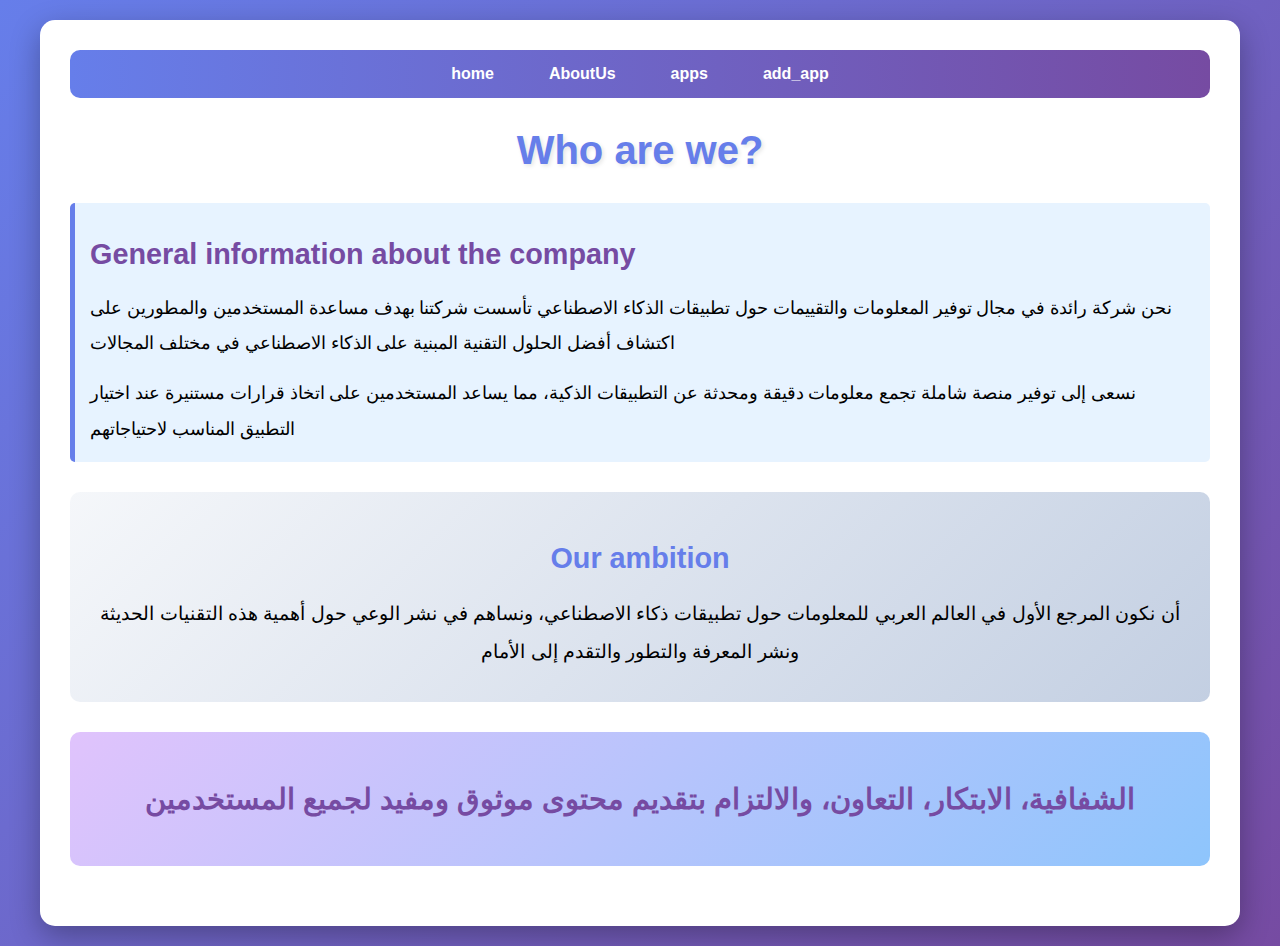
<file: index.html>
<!DOCTYPE html>
<html lang="en">
<head>
    <meta charset="UTF-8">
    <meta name="viewport" content="width=device-width, initial-scale=1.0">
    <title> من نحن - تطبيقات الذكاء الاصطناعي</title>
    <link rel="stylesheet" href="Style.css">
    <script src="https://cdnjs.cloudflare.com/ajax/libs/jquery/3.6.0/jquery.min.js"></script>
    <script src="myFunctions.js"></script>
</head>
<body>
    <div class="container">
        <nav>
            <ul>
                <li><a href="home.html">home</a></li>
                <li><a href="AboutUs.html">AboutUs</a></li>
                <li><a href="apps.html">apps</a></li>
                <li><a href="add_app.html">add_app</a></li>
            </ul>
        </nav>

        <h1>Who are we?</h1>

        <div class="info-box">
            <h2>General information about the company</h2>
            <p style="line-height: 2; font-size: 1.1em;">
                نحن شركة رائدة في مجال توفير المعلومات والتقييمات حول تطبيقات الذكاء الاصطناعي
                تأسست شركتنا بهدف مساعدة المستخدمين والمطورين على اكتشاف أفضل الحلول التقنية المبنية على الذكاء الاصطناعي في مختلف المجالات
            </p>
            <p style="line-height: 2; font-size: 1.1em; margin-top: 15px;">
                نسعى إلى توفير منصة شاملة تجمع معلومات دقيقة ومحدثة عن التطبيقات الذكية، 
                مما يساعد المستخدمين على اتخاذ قرارات مستنيرة عند اختيار التطبيق المناسب لاحتياجاتهم
            </p>
        </div>

        <div style="background: linear-gradient(135deg, #f5f7fa 0%, #c3cfe2 100%); padding: 30px; border-radius: 10px; margin: 30px 0;">
            <h2 style="text-align: center; color: #667eea;">Our ambition</h2>
            <p style="text-align: center; font-size: 1.2em; line-height: 2; margin-top: 15px;">
                أن نكون المرجع الأول في العالم العربي للمعلومات حول تطبيقات ذكاء الاصطناعي، 
                ونساهم في نشر الوعي حول أهمية هذه التقنيات الحديثة ونشر المعرفة والتطور والتقدم إلى الأمام
            </p>
        </div>

        <div style="background: linear-gradient(135deg, #e0c3fc 0%, #8ec5fc 100%); padding: 30px; border-radius: 10px; margin: 30px 0;">
            <h2 style="text-align: center; color: #764ba2;">
                الشفافية، الابتكار، التعاون، والالتزام بتقديم محتوى موثوق ومفيد لجميع المستخدمين
</file>
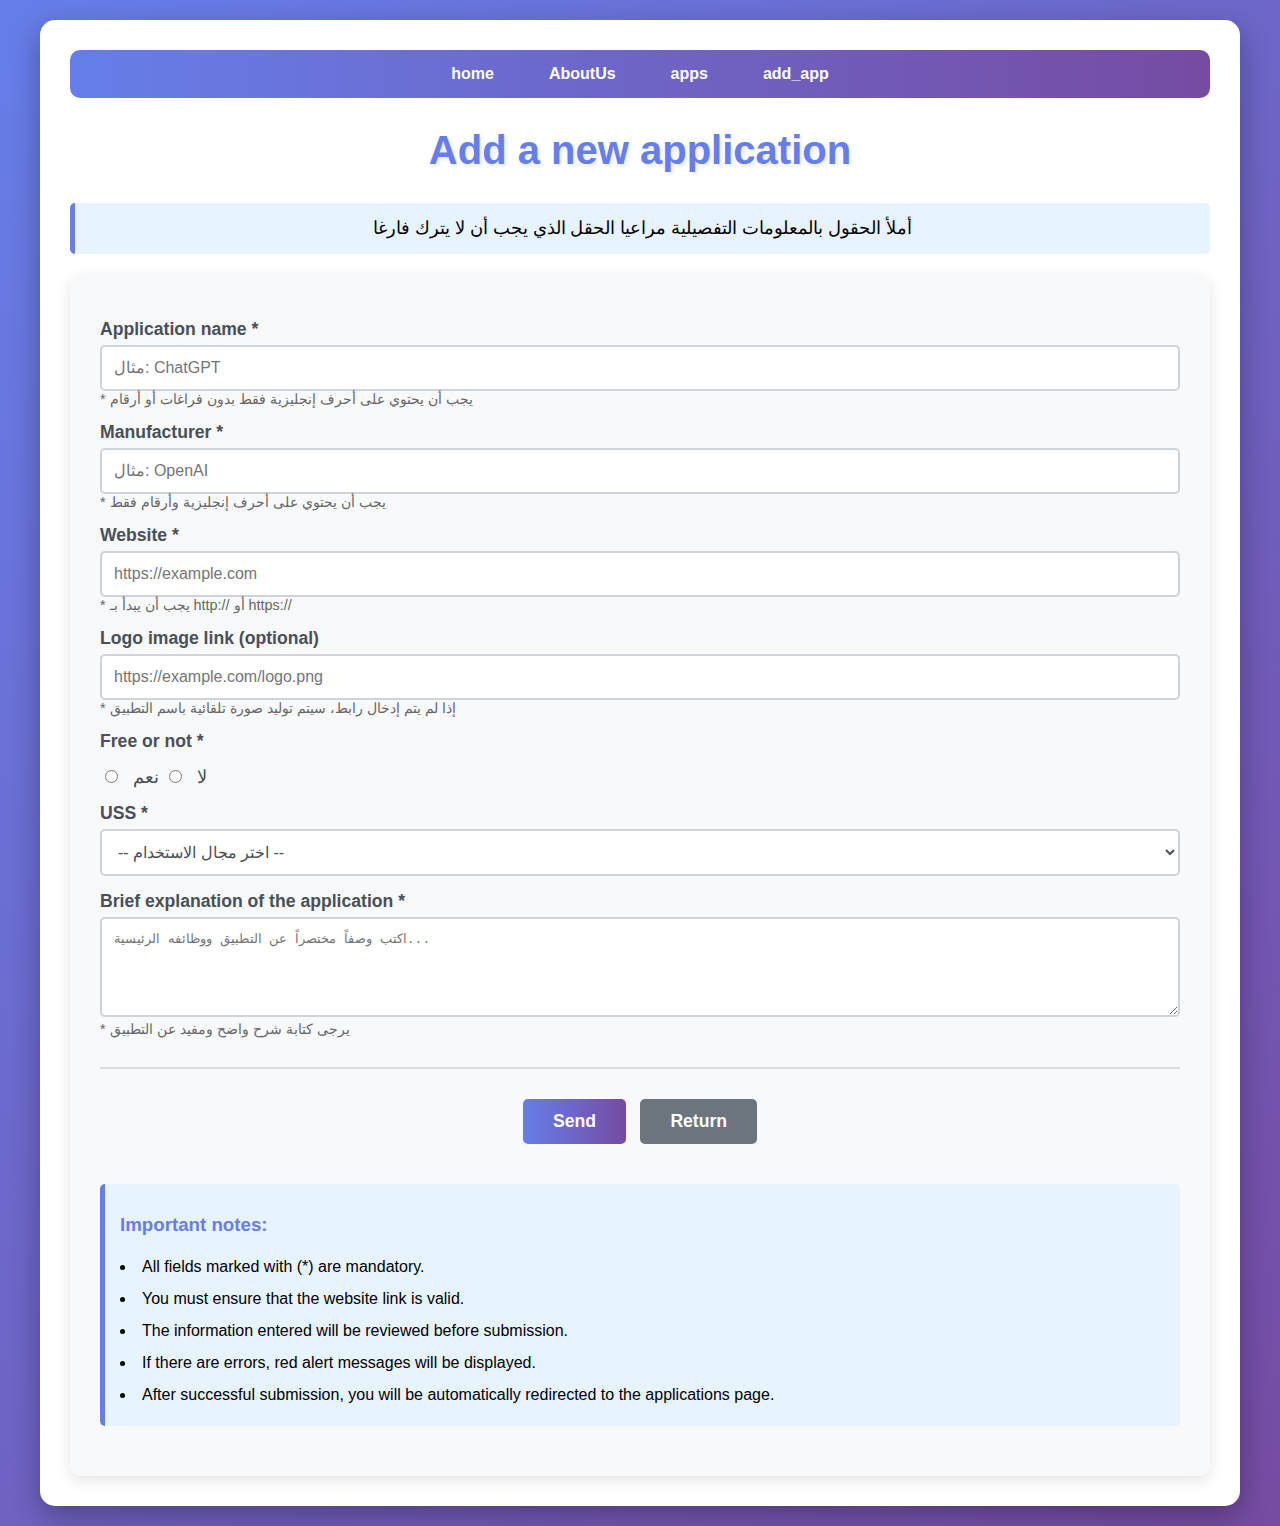
<file: add_app.html>
<!DOCTYPE html>
<html lang="en">
<head>
    <meta charset="UTF-8">
    <meta name="viewport" content="width=device-width, initial-scale=1.0">
    <title>إضافة تطبيق - تطبيقات الذكاء الاصطناعي</title>
    <link rel="stylesheet" href="Style.css">
    <script src="https://cdnjs.cloudflare.com/ajax/libs/jquery/3.6.0/jquery.min.js"></script>
    <script src="myFunctions.js"></script>
</head>
<body>
    <div class="container">
        <nav>
            <ul>
                <li><a href="home.html">home</a></li>
                <li><a href="AboutUs.html">AboutUs</a></li>
                <li><a href="apps.html">apps</a></li>
                <li><a href="add_app.html">add_app</a></li>
            </ul>
        </nav>

        <h1>Add a new application</h1>

        <div class="info-box">
            <p style="text-align: center; font-size: 1.1em;">
                أملأ الحقول بالمعلومات التفصيلية مراعيا الحقل الذي يجب أن لا يترك فارغا
            </p>
        </div>

        <form onsubmit="return validateForm()">
            <div>
                <label for="appName">Application name *</label>
                <input type="text" id="appName" name="appName" placeholder="مثال: ChatGPT" required>
                <div id="appNameError" class="error"></div>
                <p style="font-size: 0.9em; color: #666;">* يجب أن يحتوي على أحرف إنجليزية فقط بدون فراغات أو أرقام</p>
            </div>

            <div>
                <label for="companyName"> Manufacturer *</label>
                <input type="text" id="companyName" name="companyName" placeholder="مثال: OpenAI" required>
                <div id="companyNameError" class="error"></div>
                <p style="font-size: 0.9em; color: #666;">* يجب أن يحتوي على أحرف إنجليزية وأرقام فقط</p>
            </div>

            <div>
                <label for="website">Website *</label>
                <input type="url" id="website" name="website" placeholder="https://example.com" required>
                <div id="websiteError" class="error"></div>
                <p style="font-size: 0.9em; color: #666;">* يجب أن يبدأ بـ http:// أو https://</p>
            </div>

            <div>
                <label for="logo">Logo image link (optional)</label>
                <input type="url" id="logo" name="logo" placeholder="https://example.com/logo.png">
                <p style="font-size: 0.9em; color: #666;">* إذا لم يتم إدخال رابط، سيتم توليد صورة تلقائية باسم التطبيق</p>
            </div>

            <div>
                <label>Free or not *</label>
                <div class="radio-group">
                    <label style="display: inline; font-weight: normal;">
                        <input type="radio" name="isFree" value="yes">  لا
                    </label>
                    <label style="display: inline; font-weight: normal;">
                        <input type="radio" name="isFree" value="no"> نعم
                    </label>
                </div>
                <div id="isFreeError" class="error"></div>
            </div>

            <div>
                <label for="category">USS *</label>
                <select id="category" name="category" required>
                    <option value="">-- اختر مجال الاستخدام --</option>
                    <option value="E-Commerce">التجارة الإلكترونية</option>
                    <option value="Education">التعليم</option>
                    <option value="Robotics">الروبوتات</option>
                    <option value="Healthcare">الرعاية الصحية</option>
                    <option value="Finance">المالية</option>
                    <option value="Entertainment">الترفيه</option>
                    <option value="Art">الفن والتصميم</option>
                    <option value="Programming">البرمجة</option>
                    <option value="Marketing">التسويق</option>
                    <option value="Security">الأمن السيبراني</option>
                    <option value="Transportation">النقل</option>
                    <option value="Agriculture">الزراعة</option>
                </select>
                <div id="categoryError" class="error"></div>
            </div>

            <div>
                <label for="description">Brief explanation of the application *</label>
                <textarea id="description" name="description" placeholder="اكتب وصفاً مختصراً عن التطبيق ووظائفه الرئيسية..." required></textarea>
                <div id="descriptionError" class="error"></div>
                <p style="font-size: 0.9em; color: #666;">* يرجى كتابة شرح واضح ومفيد عن التطبيق</p>
            </div>

            <div style="text-align: center; margin-top: 30px; padding-top: 20px; border-top: 2px solid #ddd;">
                <input type="submit" value="Send">
                <input type="reset" value="Return">
            </div>

            <div class="info-box" style="margin-top: 30px;">
                <h3 style="color: #667eea; margin-bottom: 15px;">Important notes:</h3>
                <ul style="list-style-position: inside; line-height: 2;">
                    <li>All fields marked with (*) are mandatory.</li>
                    <li>You must ensure that the website link is valid.</li>
                    <li>The information entered will be reviewed before submission.</li>
                    <li>If there are errors, red alert messages will be displayed.</li>
                    <li>After successful submission, you will be automatically redirected to the applications page.</li>
                </ul>
            </div>
        </form>
    </div>

    <script>
        $(document).ready(function() {
            $('#appName').on('blur', function() {
                if (!validateAppName(this.value) && this.value.length > 0) {
                    $(this).addClass('invalid');
                    $('#appNameError').show().text('اسم التطبيق يجب أن يحتوي على أحرف إنجليزية فقط بدون فراغات أو أرقام');
                } else {
                    $(this).removeClass('invalid');
                    $('#appNameError').hide();
                }
            });

            $('#companyName').on('blur', function() {
                if (!validateCompanyName(this.value) && this.value.length > 0) {
                    $(this).addClass('invalid');
                    $('#companyNameError').show().text('اسم الشركة يجب أن يحتوي على أحرف إنجليزية وأرقام فقط');
                } else {
                    $(this).removeClass('invalid');
                    $('#companyNameError').hide();
                }
            });

            $('#website').on('blur', function() {
                if (!validateURL(this.value) && this.value.length > 0) {
                    $(this).addClass('invalid');
                    $('#websiteError').show().text('يرجى إدخال رابط صحيح يبدأ بـ http:// أو https://');
                } else {
                    $(this).removeClass('invalid');
                    $('#websiteError').hide();
                }
            });
        });
    </script>
</body>
</html>
</file>
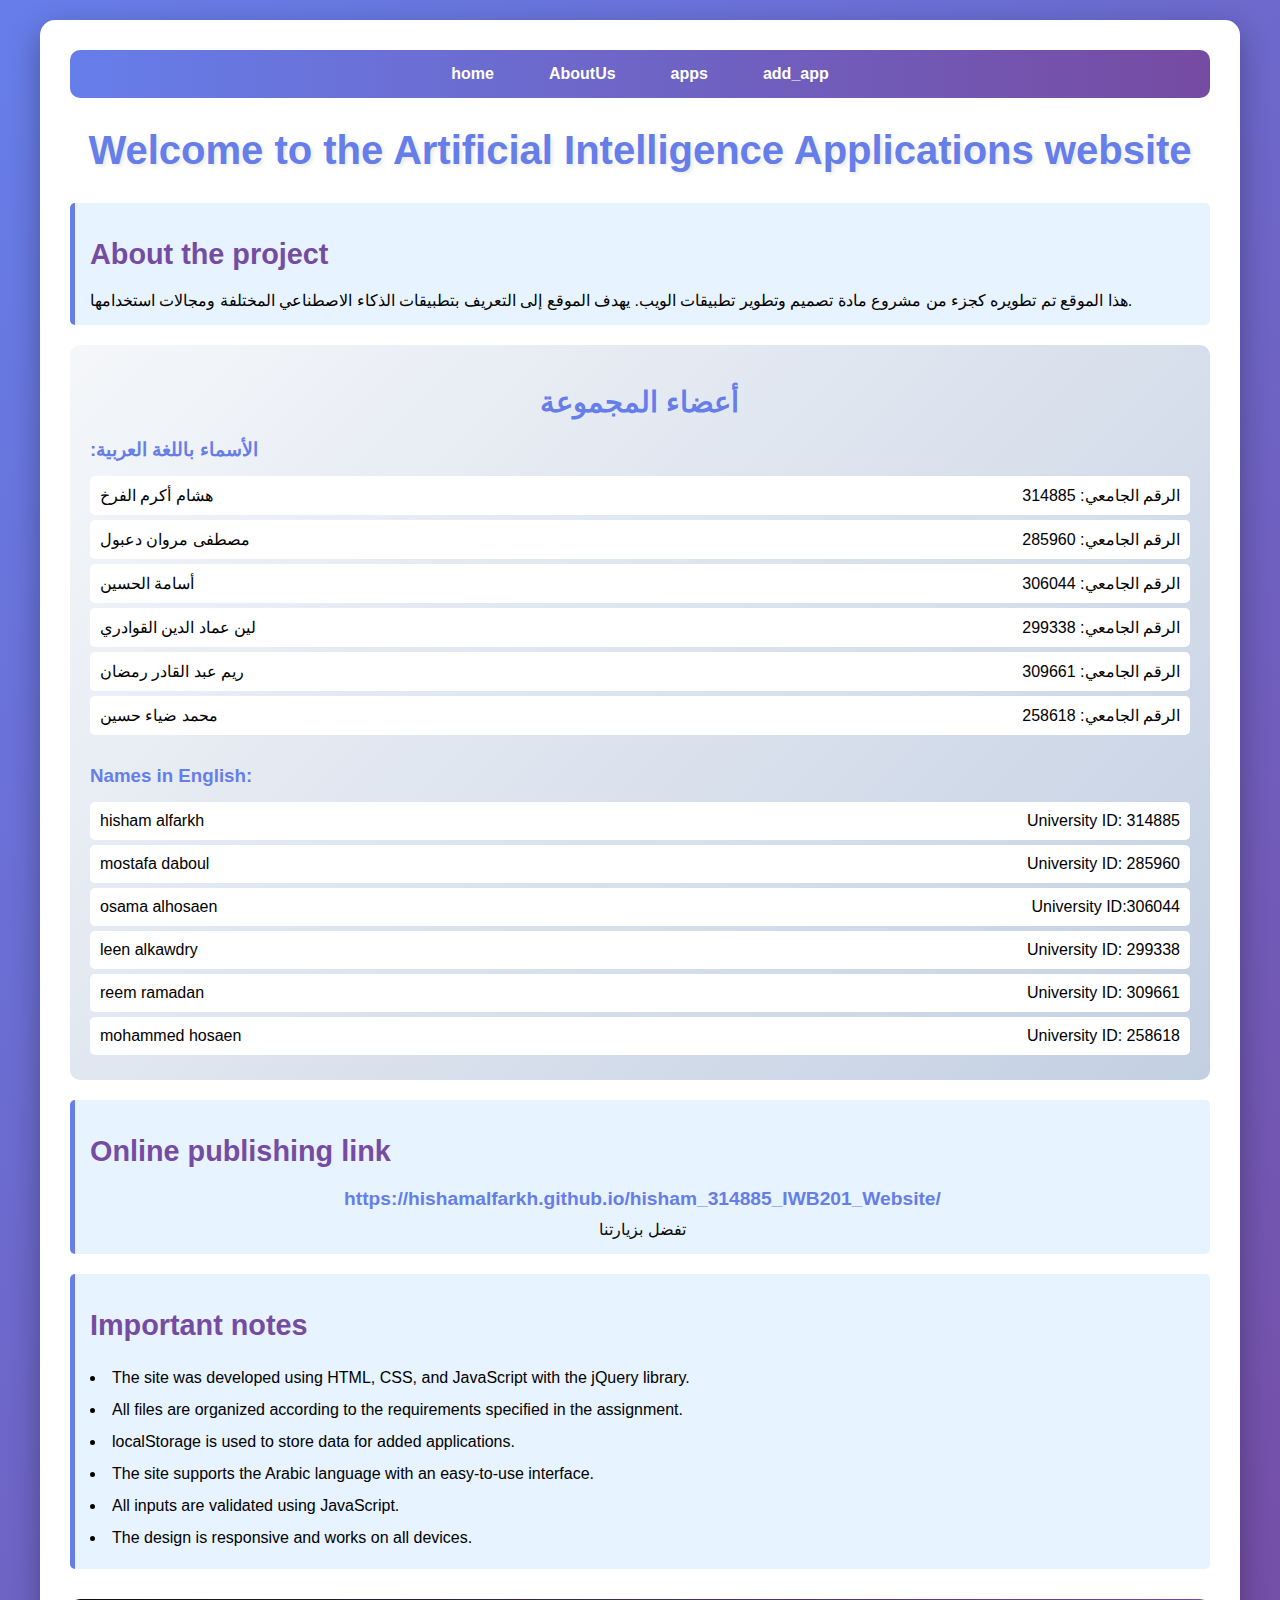
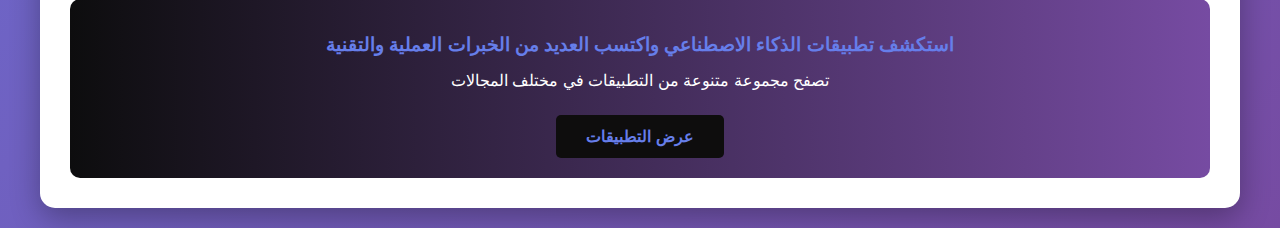
<file: home.html>
<!DOCTYPE html>
<html lang="ar">
<head>
    <meta charset="UTF-8">
    <meta name="viewport" content="width=device-width, initial-scale=1.0">
    <title>الصفحة الرئيسية - تطبيقات الذكاء الاصطناعي</title>
    <link rel="stylesheet" href="Style.css">
    <script src="https://cdnjs.cloudflare.com/ajax/libs/jquery/3.6.0/jquery.min.js"></script>
    <script src="myFunctions.js"></script>
</head>
<body>
    <div class="container">
        <nav>
            <ul>
                <li><a href="home.html">home</a></li>
                <li><a href="AboutUs.html">AboutUs</a></li>
                <li><a href="apps.html">apps</a></li>
                <li><a href="add_app.html">add_app</a></li>
            </ul>
        </nav>

        <h1>Welcome to the Artificial Intelligence Applications website</h1>

        <div class="info-box">
            <h2>About the project</h2>
            <p>هذا الموقع تم تطويره كجزء من مشروع مادة تصميم وتطوير تطبيقات الويب. يهدف الموقع إلى التعريف بتطبيقات الذكاء الاصطناعي المختلفة ومجالات استخدامها.</p>
        </div>

       <div class="team-members">
    <h2 style="text-align: center; color: #667eea; margin-bottom: 20px;">أعضاء المجموعة</h2>

    <h3>:الأسماء باللغة العربية</h3>
    <div class="member">
        <span>هشام أكرم الفرخ</span>
        <span>الرقم الجامعي: 314885</span>
    </div>
    <div class="member">
        <span>مصطفى مروان دعبول </span>
        <span>الرقم الجامعي: 285960</span>
    </div>
    <div class="member">
        <span>أسامة الحسين</span>
        <span>الرقم الجامعي: 306044</span>
    </div>
    <div class="member">
        <span>لين عماد الدين القوادري</span>
        <span>الرقم الجامعي: 299338</span>
    </div>
    <div class="member">
        <span>ريم عبد القادر رمضان </span>
        <span>الرقم الجامعي: 309661</span>
    </div>
    <div class="member">
        <span>محمد ضياء حسين</span>
        <span>الرقم الجامعي: 258618</span>
    </div>

    <h3 style="margin-top: 30px;">Names in English:</h3>
    <div class="member">
        <span>hisham alfarkh</span>
        <span>University ID: 314885</span>
    </div>
    <div class="member">
        <span>mostafa daboul</span>
        <span>University ID: 285960</span>
    </div>
    <div class="member">
        <span>osama alhosaen </span>
        <span>University ID:306044</span>
    </div>
    <div class="member">
        <span>leen alkawdry</span>
        <span>University ID: 299338</span>
    </div>
    <div class="member">
        <span>reem ramadan</span>
        <span>University ID: 309661</span>
    </div>
    <div class="member">
        <span>mohammed hosaen</span>
        <span>University ID: 258618</span>
    </div>
</div>


        <div class="info-box">
            <h2>Online publishing link</h2>
            <p style="font-size: 1.2em; text-align: center;">
                <a href="#" class="link" target="_blank"> https://hishamalfarkh.github.io/hisham_314885_IWB201_Website/</a>
            </p>
            <p style="text-align: center; color: #070707; margin-top: 10px;">
                تفضل بزيارتنا
            </p>
        </div>

        <div class="info-box">
            <h2>Important notes</h2>
            <ul style="list-style-position: inside; line-height: 2;">
                <li>The site was developed using HTML, CSS, and JavaScript with the jQuery library.</li>
                <li>All files are organized according to the requirements specified in the assignment.</li>
                <li>localStorage is used to store data for added applications.</li>
                <li>The site supports the Arabic language with an easy-to-use interface.</li>
                <li>All inputs are validated using JavaScript.</li>
                <li>The design is responsive and works on all devices.</li>
            </ul>
        </div>

<div style="text-align: center; margin-top: 30px; padding: 20px; background: linear-gradient(90deg, #0d0d0e 0%, #764ba2 100%); border-radius: 10px; color: white;">
            <h3>استكشف تطبيقات الذكاء الاصطناعي واكتسب العديد من الخبرات العملية والتقنية</h3>
            <p style="margin: 15px 0;">تصفح مجموعة متنوعة من التطبيقات في مختلف المجالات</p>
            <a href="apps.html" style="background: rgb(14, 13, 13); color: #667eea; padding: 12px 30px; border-radius: 5px; text-decoration: none; font-weight: bold; display: inline-block; margin-top: 10px; transition: all 0.3s;">عرض التطبيقات</a>
        </div>
    </div>
</body>

</html>
</file>
<file: Style.css>
/* ===== Global Styles ===== */
* {
    margin: 0;
    padding: 0;
    box-sizing: border-box;
}

body {
    font-family: 'Segoe UI', Tahoma, Geneva, Verdana, sans-serif;
    background: linear-gradient(135deg, #667eea 0%, #764ba2 100%);
    min-height: 100vh;
    padding: 20px;
    direction: ltr;
}

.container {
    max-width: 1200px;
    margin: 0 auto;
    background: white;
    border-radius: 15px;
    box-shadow: 0 10px 30px rgba(0,0,0,0.3);
    padding: 30px;
    animation: fadeIn 0.5s ease-in;
}

@keyframes fadeIn {
    from { opacity: 0; transform: translateY(20px); }
    to { opacity: 1; transform: translateY(0); }
}

/* ===== Navigation ===== */
nav {
    background: linear-gradient(90deg, #667eea 0%, #764ba2 100%);
    padding: 15px;
    border-radius: 10px;
    margin-bottom: 30px;
}

nav ul {
    list-style: none;
    display: flex;
    justify-content: center;
    flex-wrap: wrap;
    gap: 15px;
}

nav a {
    color: white;
    text-decoration: none;
    padding: 10px 20px;
    border-radius: 5px;
    transition: all 0.3s;
    font-weight: bold;
}

nav a:hover {
    background: rgba(255,255,255,0.2);
    transform: translateY(-2px);
}

/* ===== Headers ===== */
h1 {
    color: #667eea;
    text-align: center;
    margin-bottom: 30px;
    font-size: 2.5em;
    text-shadow: 2px 2px 4px rgba(0,0,0,0.1);
}

h2 {
    color: #764ba2;
    margin: 20px 0;
    font-size: 1.8em;
}

h3 {
    color: #667eea;
    margin: 15px 0;
}

/* ===== Table Styles ===== */
table {
    width: 100%;
    border-collapse: collapse;
    margin: 20px 0;
    box-shadow: 0 5px 15px rgba(0,0,0,0.1);
}

th {
    background: linear-gradient(90deg, #667eea 0%, #764ba2 100%);
    color: white;
    padding: 15px;
    text-align: center;
    font-size: 1.1em;
}

td {
    padding: 12px;
    border: 1px solid #ddd;
    text-align: center;
}

tr:nth-child(even) {
    background-color: #f8f9fa;
}

tr:hover {
    background-color: #e9ecef;
    transition: background-color 0.3s;
}

/* ===== Details Row ===== */
.details-row {
    display: none;
    background: linear-gradient(135deg, #f5f7fa 0%, #c3cfe2 100%);
}

.details-content {
    padding: 20px;
    text-align: right;
}

.details-content img {
    max-width: 150px;
    border-radius: 10px;
    margin: 10px;
    box-shadow: 0 5px 15px rgba(0,0,0,0.2);
}

.details-content audio,
.details-content video {
    margin: 10px 0;
    max-width: 100%;
}

/* ===== Form Styles ===== */
form {
    background: #f8f9fa;
    padding: 30px;
    border-radius: 10px;
    box-shadow: 0 5px 15px rgba(0,0,0,0.1);
}

/* تنسيق موحد للتسميات */
label {
    display: block;
    margin: 15px 0 5px;
    color: #495057;
    font-weight: bold;
    font-size: 1.1em;
    font-family: 'Segoe UI', Tahoma, Geneva, Verdana, sans-serif;
}

/* تنسيق موحد لعناصر الإدخال النصية */
input[type="text"],
input[type="url"],
select,
textarea {
    width: 100%;
    padding: 12px;
    border: 2px solid #ced4da;
    border-radius: 5px;
    font-size: 1em;
    transition: all 0.3s;
    background-color: white;
    color: #495057;
}

input[type="text"]:focus,
input[type="url"]:focus,
select:focus,
textarea:focus {
    border-color: #667eea;
    outline: none;
    box-shadow: 0 0 10px rgba(102, 126, 234, 0.3);
}

textarea {
    min-height: 100px;
    resize: vertical;
}

/* ===== Radio Buttons ===== */
.radio-group {
    margin: 15px 0;
}

input[type="radio"] {
    margin: 0 10px 0 5px;
}

/* ===== Buttons ===== */
button,
input[type="submit"],
input[type="reset"] {
    padding: 12px 30px;
    margin: 10px 5px;
    border: none;
    border-radius: 5px;
    font-size: 1.1em;
    font-weight: bold;
    cursor: pointer;
    transition: all 0.3s;
}

input[type="submit"],
button.submit-btn {
    background: linear-gradient(90deg, #667eea 0%, #764ba2 100%);
    color: white;
}

input[type="submit"]:hover,
button.submit-btn:hover {
    transform: translateY(-2px);
    box-shadow: 0 5px 15px rgba(102, 126, 234, 0.4);
}

input[type="reset"] {
    background: #6c757d;
    color: white;
}

input[type="reset"]:hover {
    background: #5a6268;
    transform: translateY(-2px);
}

.toggle-btn {
    background: #667eea;
    color: white;
    padding: 8px 15px;
    border-radius: 5px;
    cursor: pointer;
    font-size: 0.9em;
}

.toggle-btn:hover {
    background: #764ba2;
}

/* ===== Error Messages ===== */
.error {
    color: #dc3545;
    font-size: 0.9em;
    margin-top: 5px;
    display: none;
}

input.invalid,
select.invalid,
textarea.invalid {
    border-color: #dc3545;
}

/* ===== Info Boxes ===== */
.info-box {
    background: #e7f3ff;
    border-left: 5px solid #667eea;
    padding: 15px;
    margin: 20px 0;
    border-radius: 5px;
}

.team-members {
    background: linear-gradient(135deg, #f5f7fa 0%, #c3cfe2 100%);
    padding: 20px;
    border-radius: 10px;
    margin: 20px 0;
}

.member {
    padding: 10px;
    margin: 5px 0;
    background: white;
    border-radius: 5px;
    display: flex;
    justify-content: space-between;
    align-items: center;
}

/* ===== Contact Info ===== */
.contact-info {
    background: #f8f9fa;
    padding: 20px;
    border-radius: 10px;
    margin: 20px 0;
}

.contact-item {
    margin: 10px 0;
    padding: 10px;
    background: white;
    border-radius: 5px;
    border-right: 4px solid #667eea;
}

/* ===== Responsive Design ===== */
@media (max-width: 768px) {
    .container {
        padding: 15px;
    }
    
    h1 {
        font-size: 1.8em;
    }
    
    nav ul {
        flex-direction: column;
    }
    
    table {
        font-size: 0.9em;
    }
    
    th, td {
        padding: 8px;
    }
}

/* ===== Utility Classes ===== */
.text-center {
    text-align: center;
}

.mt-20 {
    margin-top: 20px;
}

.mb-20 {
    margin-bottom: 20px;
}

.link {
    color: #667eea;
    text-decoration: none;
    font-weight: bold;
}

.link:hover {
    text-decoration: underline;
}
</file>
